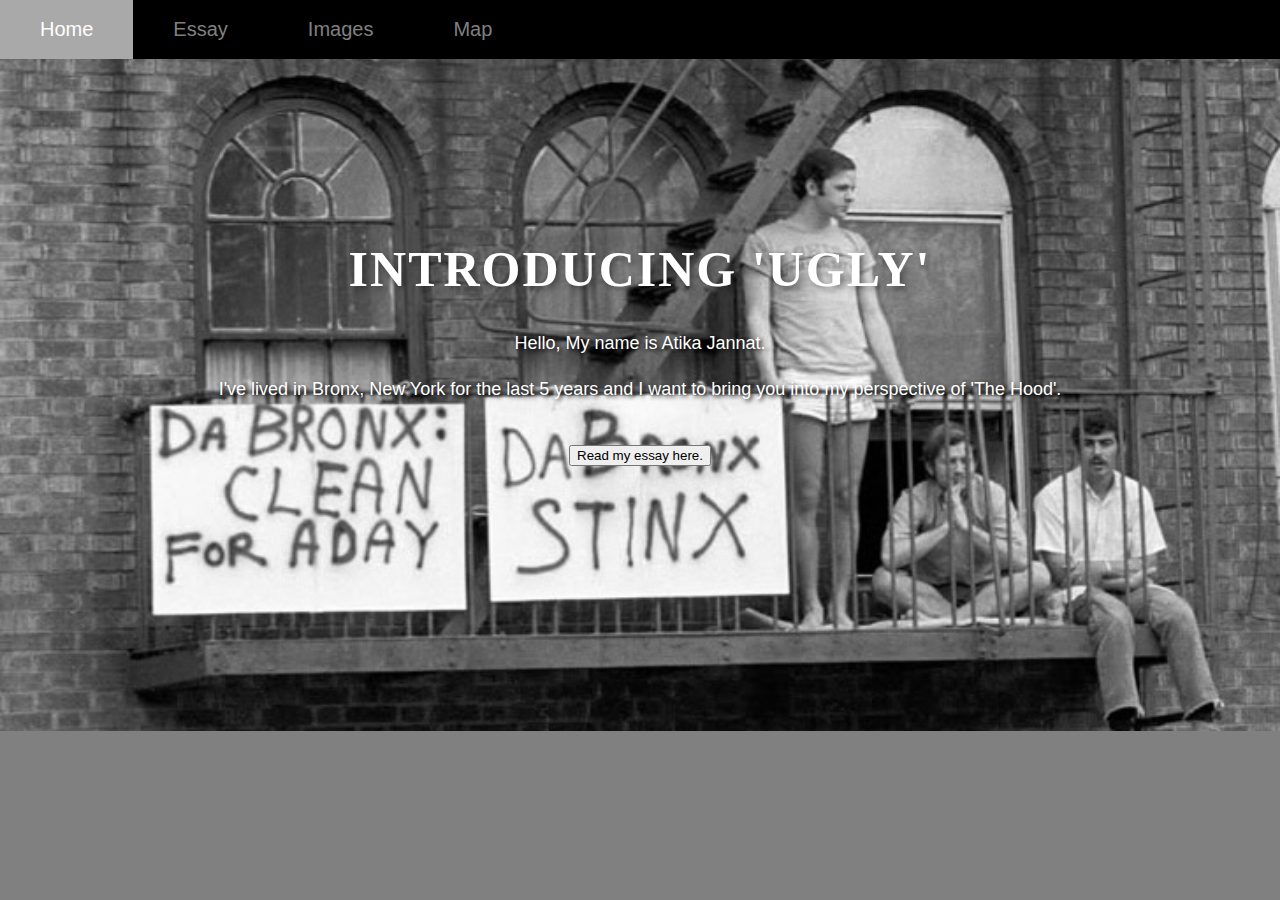
<file: homepage/index.html>
<!DOCTYPE html>

<html lang="en">
    <head>
        <title>Introducing 'Ugly'</title>
        <link href="https://cdn.jsdelivr.net/npm/bootstrap@5.2.3/dist/css/bootstrap.min.css" rel="stylesheet" integrity="sha384-rbsA2VBKQhggwzxH7pPCaAqO46MgnOM80zW1RWuH61DGLwZJEdK2Kadq2F9CUG65" crossorigin="anonymous">
        <script src="https://cdn.jsdelivr.net/npm/bootstrap@5.2.3/dist/js/bootstrap.bundle.min.js" integrity="sha384-kenU1KFdBIe4zVF0s0G1M5b4hcpxyD9F7jL+jjXkk+Q2h455rYXK/7HAuoJl+0I4" crossorigin="anonymous"></script>
        <link href="styles.css" rel="stylesheet">

    </head>
    <body id="home">
    <ul>
        <li><a href="index.html">Home</a></li>
        <li><a href="essay.html">Essay</a></li>
        <li><a href="images.html">Images</a></li>
        <li><a href="map.html">Map</a></li>
      </ul>

       <div id= "center">
        <h1>Introducing 'Ugly'</h1>
        <p>Hello, My name is Atika Jannat.</p>
        <p>I've lived in Bronx, New York for the last 5 years and I want to bring you into my perspective of 'The Hood'.</p>
        </div>
        <a href="essay.html"> <button type="button" class="btn btn-light ">Read my essay here.</button> </a>

    </body>
</html>
</file>
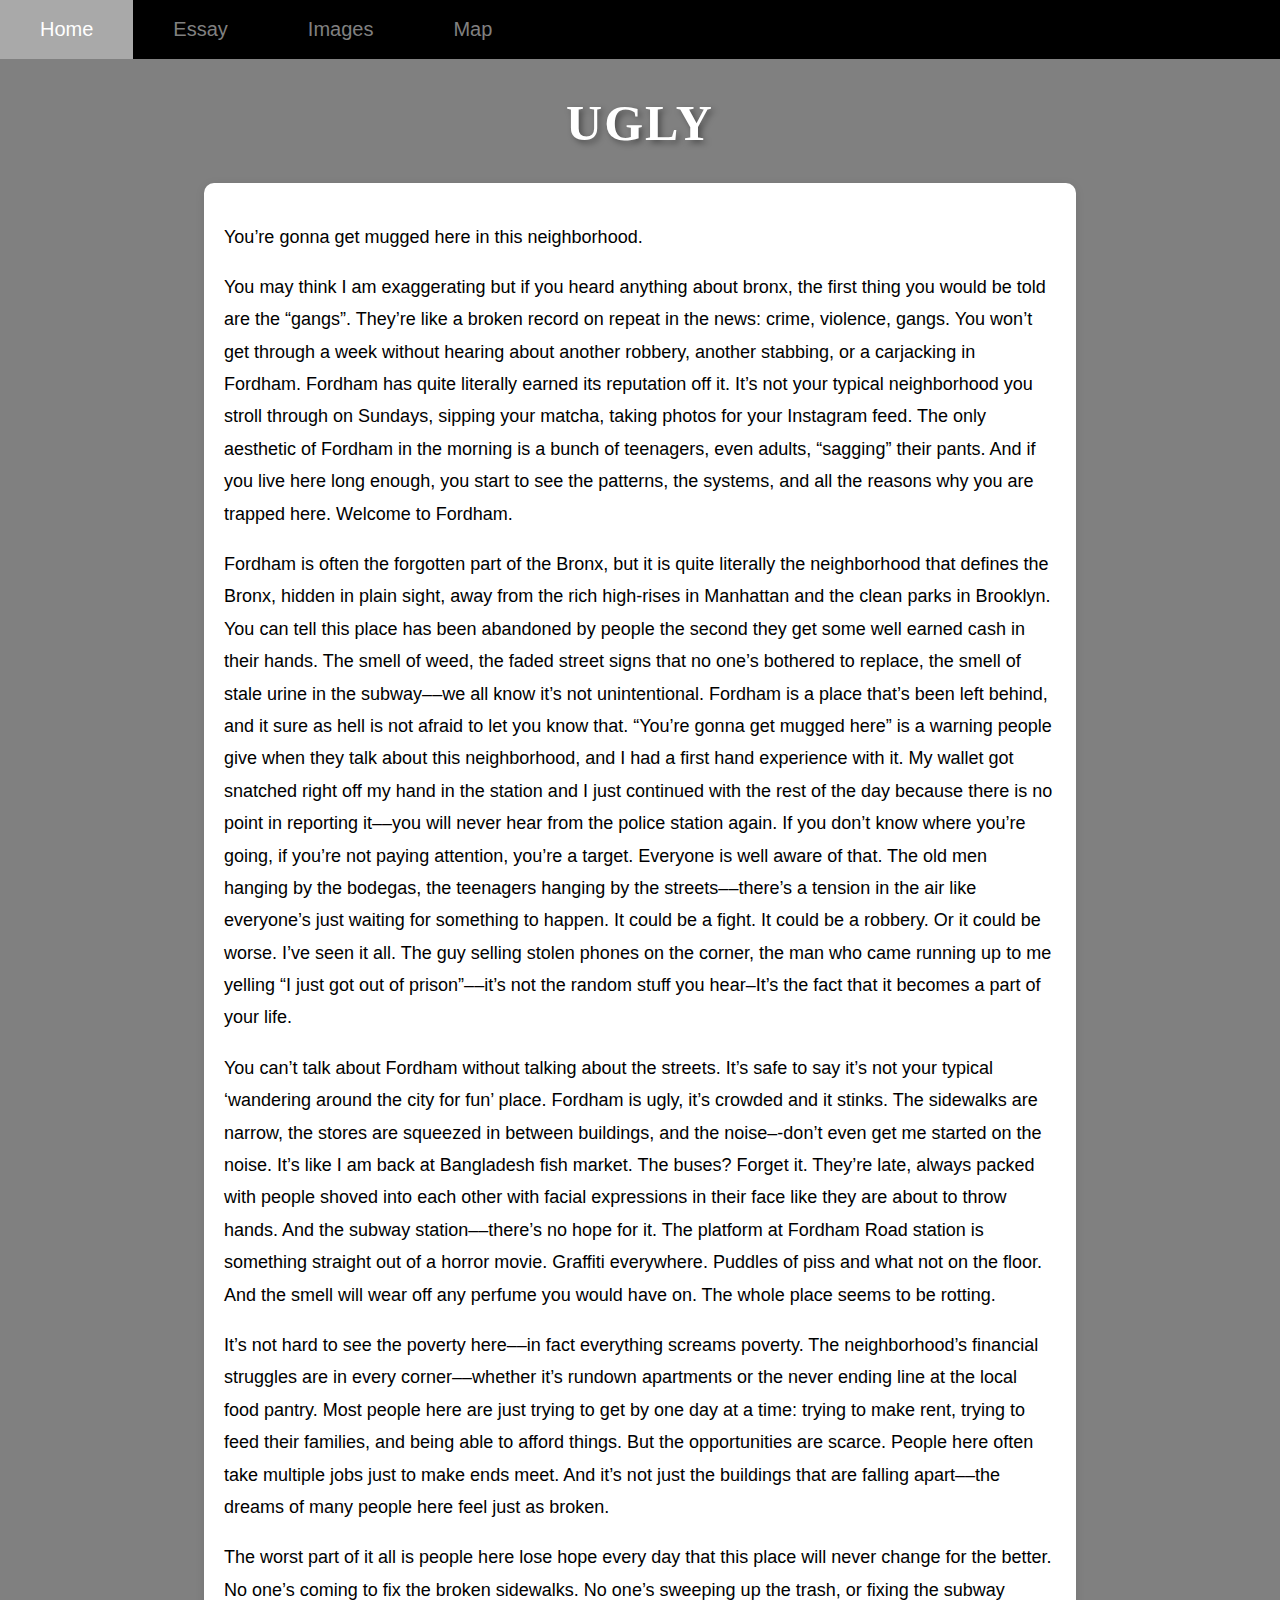
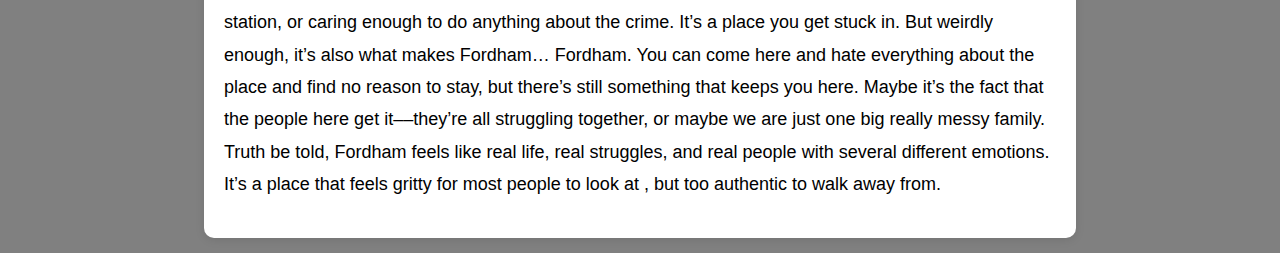
<file: homepage/essay.html>
<!DOCTYPE html>
<html lang="en">

    <head>
        <title>Introducing 'Ugly'</title>
        <link href="https://cdn.jsdelivr.net/npm/bootstrap@5.2.3/dist/css/bootstrap.min.css" rel="stylesheet" integrity="sha384-rbsA2VBKQhggwzxH7pPCaAqO46MgnOM80zW1RWuH61DGLwZJEdK2Kadq2F9CUG65" crossorigin="anonymous">
        <script src="https://cdn.jsdelivr.net/npm/bootstrap@5.2.3/dist/js/bootstrap.bundle.min.js" integrity="sha384-kenU1KFdBIe4zVF0s0G1M5b4hcpxyD9F7jL+jjXkk+Q2h455rYXK/7HAuoJl+0I4" crossorigin="anonymous"></script>
        <link href="styles.css" rel="stylesheet">

    </head>
    <ul>
        <li><a href="index.html">Home</a></li>
        <li><a href="essay.html">Essay</a></li>
        <li><a href="images.html">Images</a></li>
        <li><a href="map.html">Map</a></li>
    </ul>
    <body>
        <h1>Ugly</h1>
        <div class=essay>
        <p>You’re gonna get mugged here in this neighborhood.</p>
        <p>You may think I am exaggerating but if you heard anything about bronx, the first thing you would be told are the “gangs”. They’re like a broken record on repeat in the news: crime, violence, gangs. You won’t get through a week without hearing about another robbery, another stabbing, or a carjacking in Fordham. Fordham has quite literally earned its reputation off it. It’s not your typical neighborhood you stroll through on Sundays, sipping your matcha, taking photos for your Instagram feed. The only aesthetic of Fordham in the morning is a bunch of teenagers, even adults, “sagging” their pants. And if you live here long enough, you start to see the patterns, the systems, and all the reasons why you are trapped here.
            Welcome to Fordham.
        </p>
        <p>Fordham is often the forgotten part of the Bronx, but it is quite literally the neighborhood that defines the Bronx, hidden in plain sight, away from the rich high-rises in Manhattan and the clean parks in Brooklyn. You can tell this place has been abandoned by people the second they get some well earned cash in their hands. The smell of weed, the faded street signs that no one’s bothered to replace, the smell of stale urine in the subway––we all know it’s not unintentional. Fordham is a place that’s been left behind, and it sure as hell is not afraid to let you know that.
            “You’re gonna get mugged here” is a warning people give when they talk about this neighborhood, and I had a first hand experience with it. My wallet got snatched right off my hand in the station and I just continued with the rest of the day because there is no point in reporting it––you will never hear from the police station again. If you don’t know where you’re going, if you’re not paying attention, you’re a target. Everyone is well aware of that. The old men hanging by the bodegas, the teenagers hanging by the streets––there’s a tension in the air like everyone’s just waiting for something to happen. It could be a fight. It could be a robbery. Or it could be worse. I’ve seen it all. The guy selling stolen phones on the corner, the man who came running up to me yelling “I just got out of prison”––it’s not the random stuff you hear–It’s the fact that it becomes a part of your life.
        <p>You can’t talk about Fordham without talking about the streets. It’s safe to say it’s not your typical ‘wandering around the city for fun’ place. Fordham is ugly, it’s crowded and it stinks. The sidewalks are narrow, the stores are squeezed in between buildings, and the noise–-don’t even get me started on the noise. It’s like I am back at Bangladesh fish market. The buses? Forget it. They’re late, always packed with people shoved into each other with facial expressions in their face like they are about to throw hands. And the subway station––there’s no hope for it. The platform at Fordham Road station is something straight out of a horror movie. Graffiti everywhere. Puddles of piss and what not on the floor. And the smell will wear off any perfume you would have on. The whole place seems to be rotting.
        </p>
        <p>It’s not hard to see the poverty here––in fact everything screams poverty. The neighborhood’s financial struggles are in every corner––whether it’s rundown apartments or the never ending line at the local food pantry. Most people here are just trying to get by one day at a time: trying to make rent, trying to feed their families, and being able to afford things. But the opportunities are scarce. People here often take multiple jobs just to make ends meet. And it’s not just the buildings that are falling apart––the dreams of many people here feel just as broken.
        </p>
        </p>
        <p>The worst part of it all is people here lose hope every day that this place will never change for the better. No one’s coming to fix the broken sidewalks. No one’s sweeping up the trash, or fixing the subway station, or caring enough to do anything about the crime. It’s a place you get stuck in. But weirdly enough, it’s also what makes Fordham… Fordham. You can come here and hate everything about the place and find no reason to stay, but there’s still something that keeps you here. Maybe it’s the fact that the people here get it––they’re all struggling together, or maybe we are just one big really messy family. Truth be told, Fordham feels like real life, real struggles, and real people with several different emotions. It’s a place that feels gritty for most people to look at , but too authentic to walk away from.</p>
    </div>
    </body>

</html>
</file>
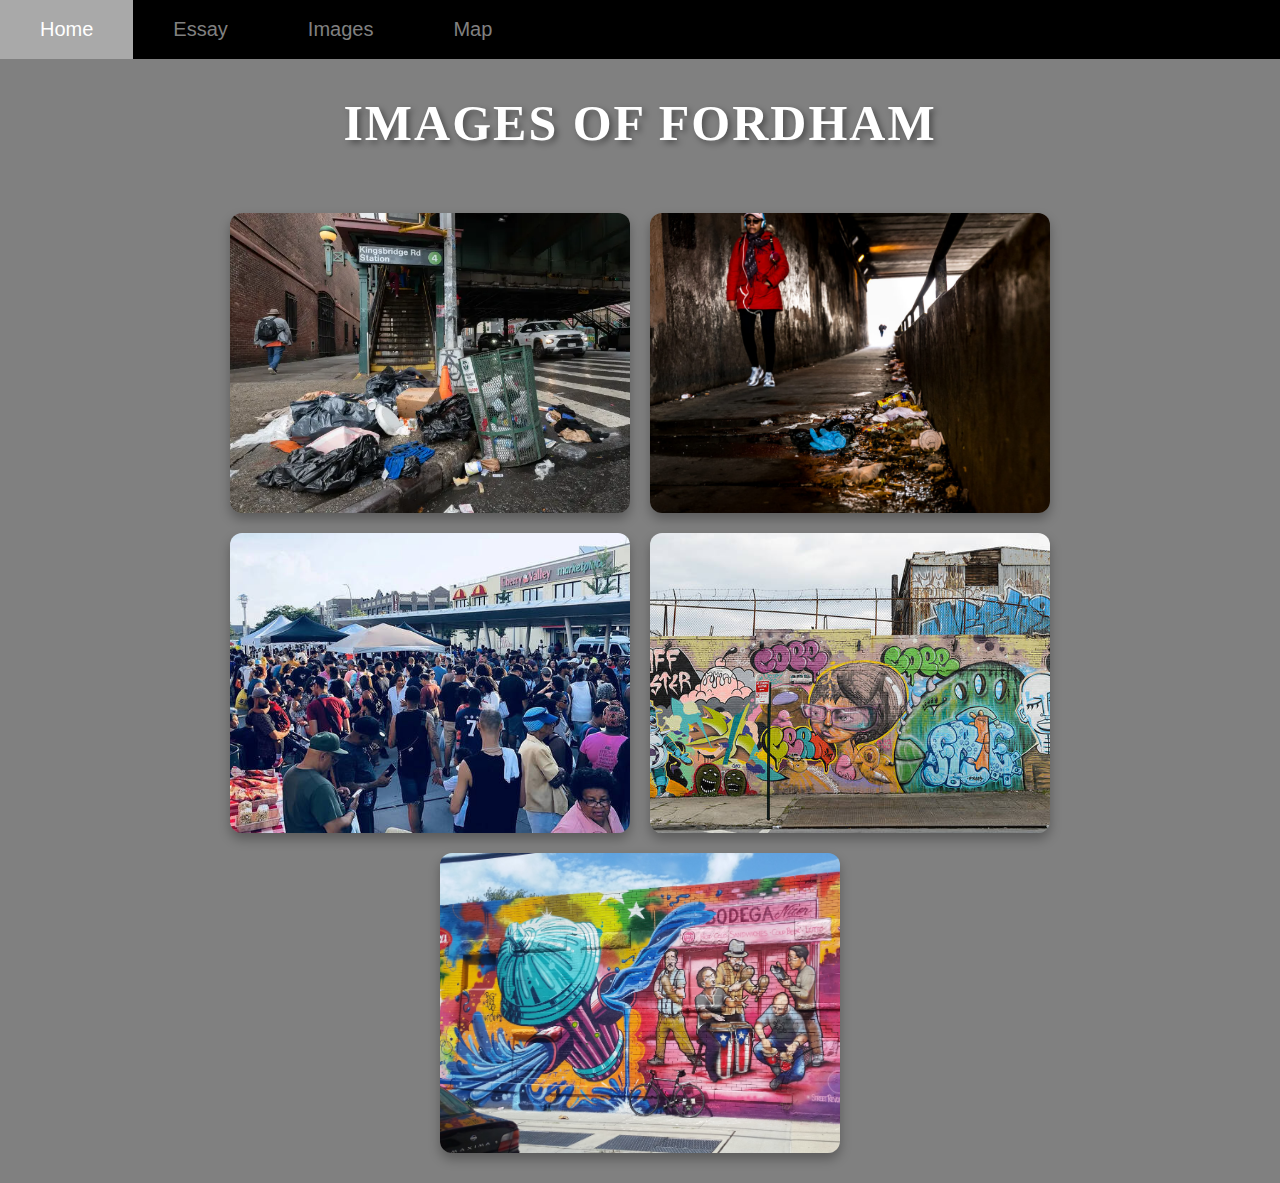
<file: homepage/images.html>
<!DOCTYPE html>
<html lang="en">

    <head>
        <title>Introducing 'Ugly'</title>
        <link href="https://cdn.jsdelivr.net/npm/bootstrap@5.2.3/dist/css/bootstrap.min.css" rel="stylesheet" integrity="sha384-rbsA2VBKQhggwzxH7pPCaAqO46MgnOM80zW1RWuH61DGLwZJEdK2Kadq2F9CUG65" crossorigin="anonymous">
        <script src="https://cdn.jsdelivr.net/npm/bootstrap@5.2.3/dist/js/bootstrap.bundle.min.js" integrity="sha384-kenU1KFdBIe4zVF0s0G1M5b4hcpxyD9F7jL+jjXkk+Q2h455rYXK/7HAuoJl+0I4" crossorigin="anonymous"></script>
        <link href="styles.css" rel="stylesheet">

    </head>
    <ul>
        <li><a href="homepage">Home</a></li>
        <li><a href="essay.html">Essay</a></li>
        <li><a href="images.html">Images</a></li>
        <li><a href="map.html">Map</a></li>
    </ul>

<body id=images>
    <h1>Images of Fordham</h1>

    <div class="image-gallery">
        <img src="fordham1.jpg" alt="Street view of Bronx">
        <img src="fordham2.jpg" alt="Fordham subway station">
        <img src="fordham3.jpg" alt="Busy street in Bronx">
        <img src="fordham4.jpg" alt="Graffiti art in Fordham">
        <img src="fordham5.jpg" alt="Graffiti art in Fordham">
    </div>

</body>
</html>
</file>
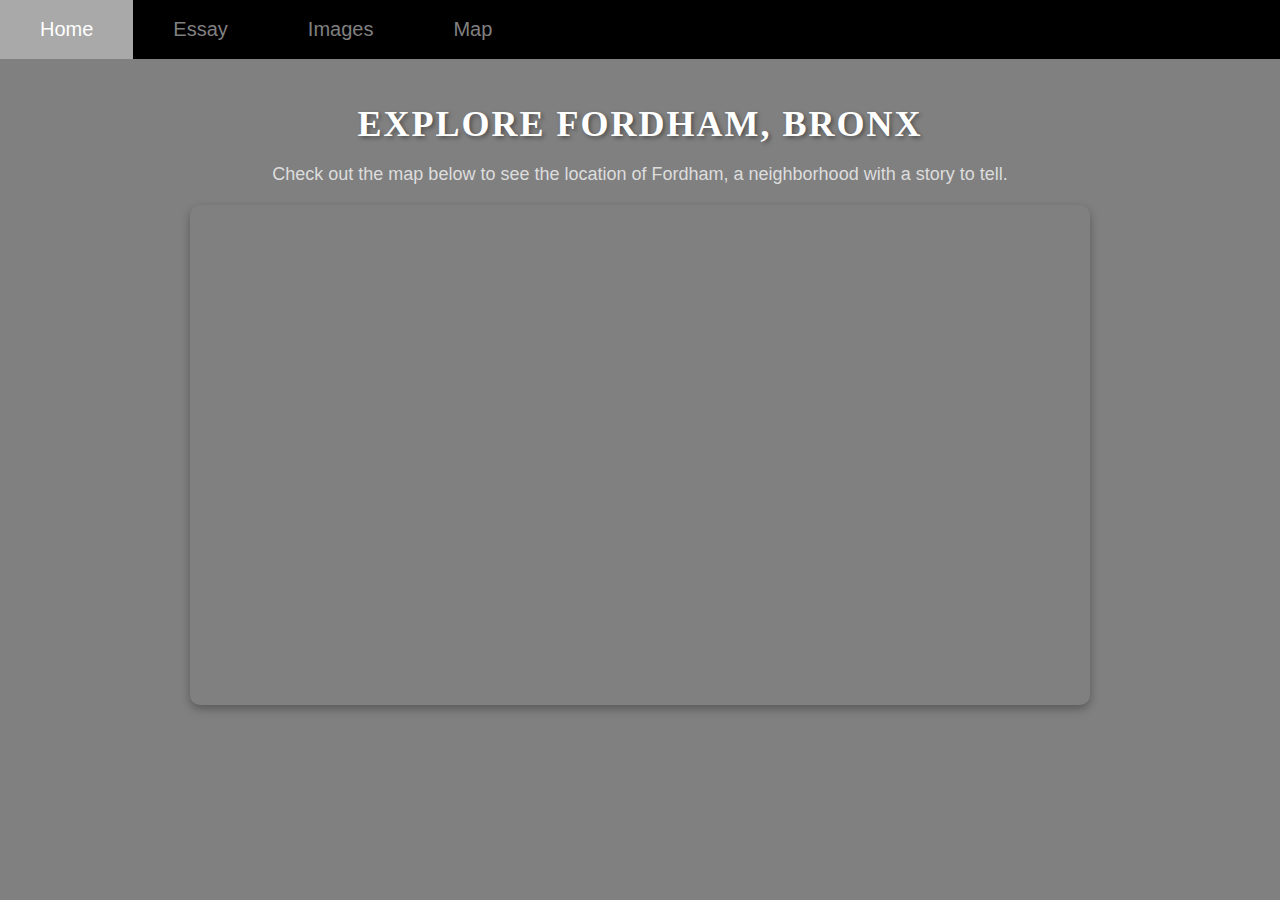
<file: homepage/map.html>
<!DOCTYPE html>
<html lang="en">
<head>
    <title>Introducing 'Ugly'</title>
    <link href="https://cdn.jsdelivr.net/npm/bootstrap@5.2.3/dist/css/bootstrap.min.css" rel="stylesheet" integrity="sha384-rbsA2VBKQhggwzxH7pPCaAqO46MgnOM80zW1RWuH61DGLwZJEdK2Kadq2F9CUG65" crossorigin="anonymous">
    <script src="https://cdn.jsdelivr.net/npm/bootstrap@5.2.3/dist/js/bootstrap.bundle.min.js" integrity="sha384-kenU1KFdBIe4zVF0s0G1M5b4hcpxyD9F7jL+jjXkk+Q2h455rYXK/7HAuoJl+0I4" crossorigin="anonymous"></script>
    <link href="styles.css" rel="stylesheet">

</head>
<ul>
    <li><a href="index.html">Home</a></li>
    <li><a href="essay.html">Essay</a></li>
    <li><a href="images.html">Images</a></li>
    <li><a href="map.html">Map</a></li>
</ul>
<body>
<div class="map-container">
    <h1>Explore Fordham, Bronx</h1>
    <p>Check out the map below to see the location of Fordham, a neighborhood with a story to tell.</p>


    <iframe src="https://www.google.com/maps/embed?pb=!1m18!1m12!1m3!1d11190.171959235073!2d-73.90876914002538!3d40.85926574194514!2m3!1f0!2f0!3f0!3m2!1i1024!2i768!4f13.1!3m3!1m2!1s0x89c2f478520d1e41%3A0x77cce29c6105e99e!2sFordham%2C%20Bronx%2C%20NY%2010458!5e1!3m2!1sen!2sus!4v1740494462677!5m2!1sen!2sus" width="800" height="600" style="border:0;" allowfullscreen="" loading="lazy" referrerpolicy="no-referrer-when-downgrade">

    </iframe>
    </div>
</body>
</html>
</file>
<file: homepage/styles.css>
ul {
    list-style-type: none;
    margin: 0;
    padding: 0;
}

ul {
    list-style-type: none;
    margin: 0;
    padding: 0;
    overflow: hidden;
    background-color: black;
}

li {
    float: left;
}

li a {
    display: block;
    color: grey;
    text-align: center;
    padding: 18px 40px;
    text-decoration: none;
    font-family: Arial, sans-serif;
}

li a:hover {
    background-color: darkgrey;
    color: white;
}

#home {
    text-align: center;
    background-image: url('backdrop.jpg');
    background-size: cover;
    background-repeat: no-repeat;
    ackground-position: center;
    min-height: 100vh:
}


#center {
    margin-top: 126px;
    text-shadow: 2px 2px 4px black;
    color: white;
    font-size: 18px;
    line-height: 1.6;
    padding: 20px;
}

body {
    text-align: center;
    background-color: grey;
    font-size: 20px;
    font-family: 'Arial', sans-serif;
    margin: 0;
    padding: 0;

}

h1 {
  font-size: 50px;
  font-family: 'Georgia', serif;
  font-weight: bold;
  color: white;
  text-shadow: 3px 3px 6px rgba(0, 0, 0, 0.4);
  margin-bottom: 30px;
  letter-spacing: 2px;
  text-transform: uppercase;
  line-height: 1.2;
}

.essay {
    width: 65%;
    margin: 0 auto;
    padding: 20px;
    text-align: left;
    line-height: 1.8;
    background-color: white;
    border-radius: 10px;
    box-shadow: 0 2px 10px rgba(0, 0, 0, 0.1);
    font-size: 18px;
  margin-bottom: 15px;
  color: black;
}

.image-gallery {
    display: flex;
    flex-wrap: wrap;
    justify-content: center;
    gap: 20px;
    padding: 30px;

}

.image-gallery img {
    width: 400px;
    height: 300px;
    object-fit: cover;
    border-radius: 12px;
    box-shadow: 0px 6px 12px rgba(0, 0, 0, 0.3);
    transition: transform 0.3s ease-in-out, box-shadow 0.3s ease-in-out;
}

.image-gallery img:hover {
    transform: scale(1.08);
    box-shadow: 0px 10px 20px rgba(0, 0, 0, 0.4);
}
.map-container {
    text-align: center;
    padding: 20px;
    color: white;
}

.map-container h1 {
    font-size: 36px;
    margin-bottom: 10px;
    text-shadow: 2px 2px 4px rgba(0, 0, 0, 0.4);
}

.map-container p {
    font-size: 18px;
    margin-bottom: 20px;
    color: #ddd;
}

.map-container iframe {
    width: 90%;
    max-width: 900px;
    height: 500px;
    border-radius: 10px;
    box-shadow: 0 4px 10px rgba(0, 0, 0, 0.3);
    border: none;
}
</file>
